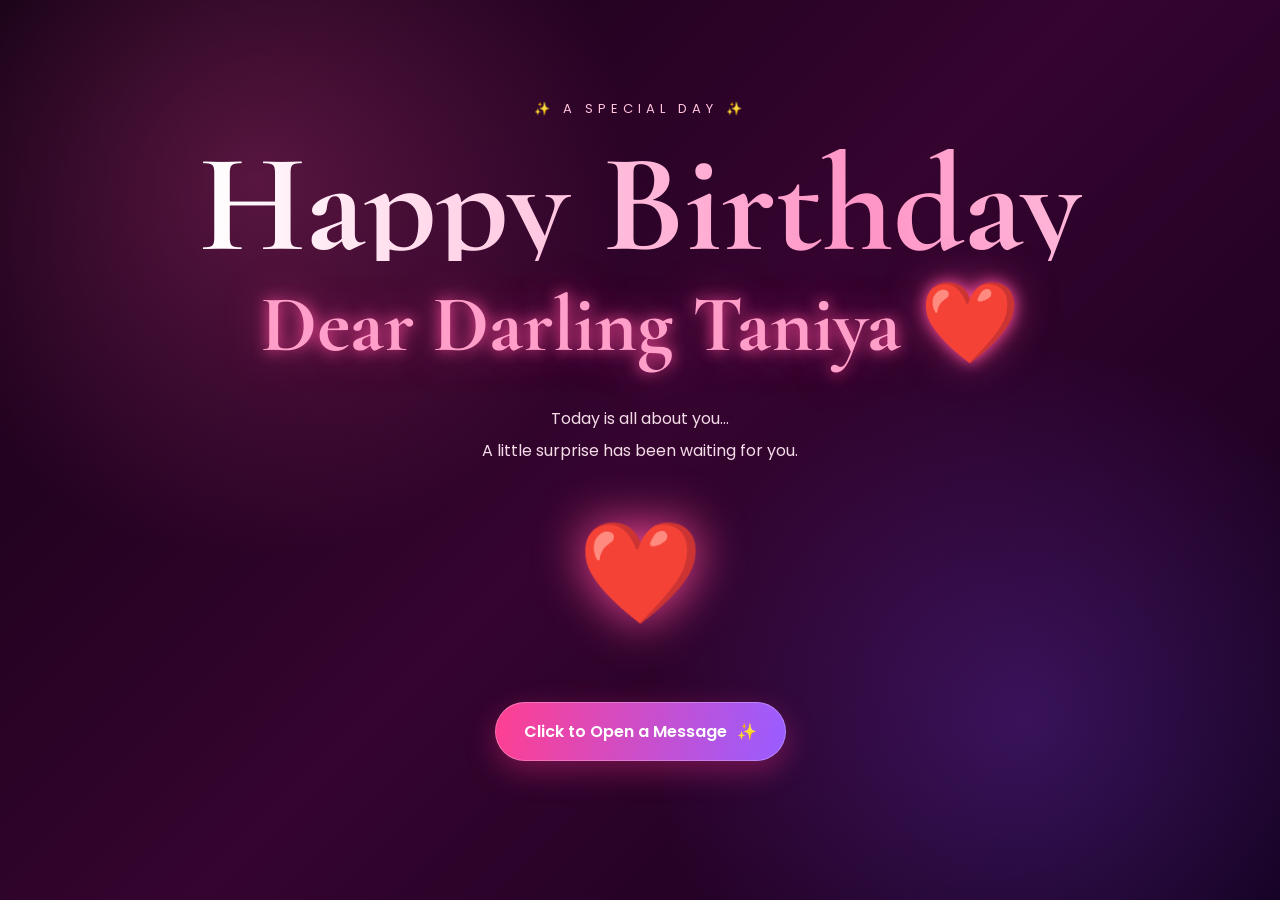
<file: index.html>
<!DOCTYPE html>
<html lang="en">
<head>
    <meta charset="UTF-8">
    <meta name="viewport" content="width=device-width, initial-scale=1.0">

    <title>For Taniya ❤️</title>

    <link rel="stylesheet" href="css/style.css">
</head>

<body>

    <div class="particles"></div>

    <section class="page home">

        <div class="stars"></div>

        <div class="home-content">

            <p class="small-title">
                ✨ A SPECIAL DAY ✨
            </p>

            <h1>
                Happy Birthday
            </h1>

            <h2>
                Dear Darling Taniya ❤️
            </h2>

            <p class="intro">
                Today is all about you...
                <br>
                A little surprise has been waiting for you.
            </p>

            <div class="heart-big">
                ❤️
            </div>

            <a href="birthday.html" class="magic-btn">
                <span>Click to Open a Message</span>
                ✨
            </a>

        </div>

    </section>

    <script src="js/script.js"></script>

</body>
</html>
</file>
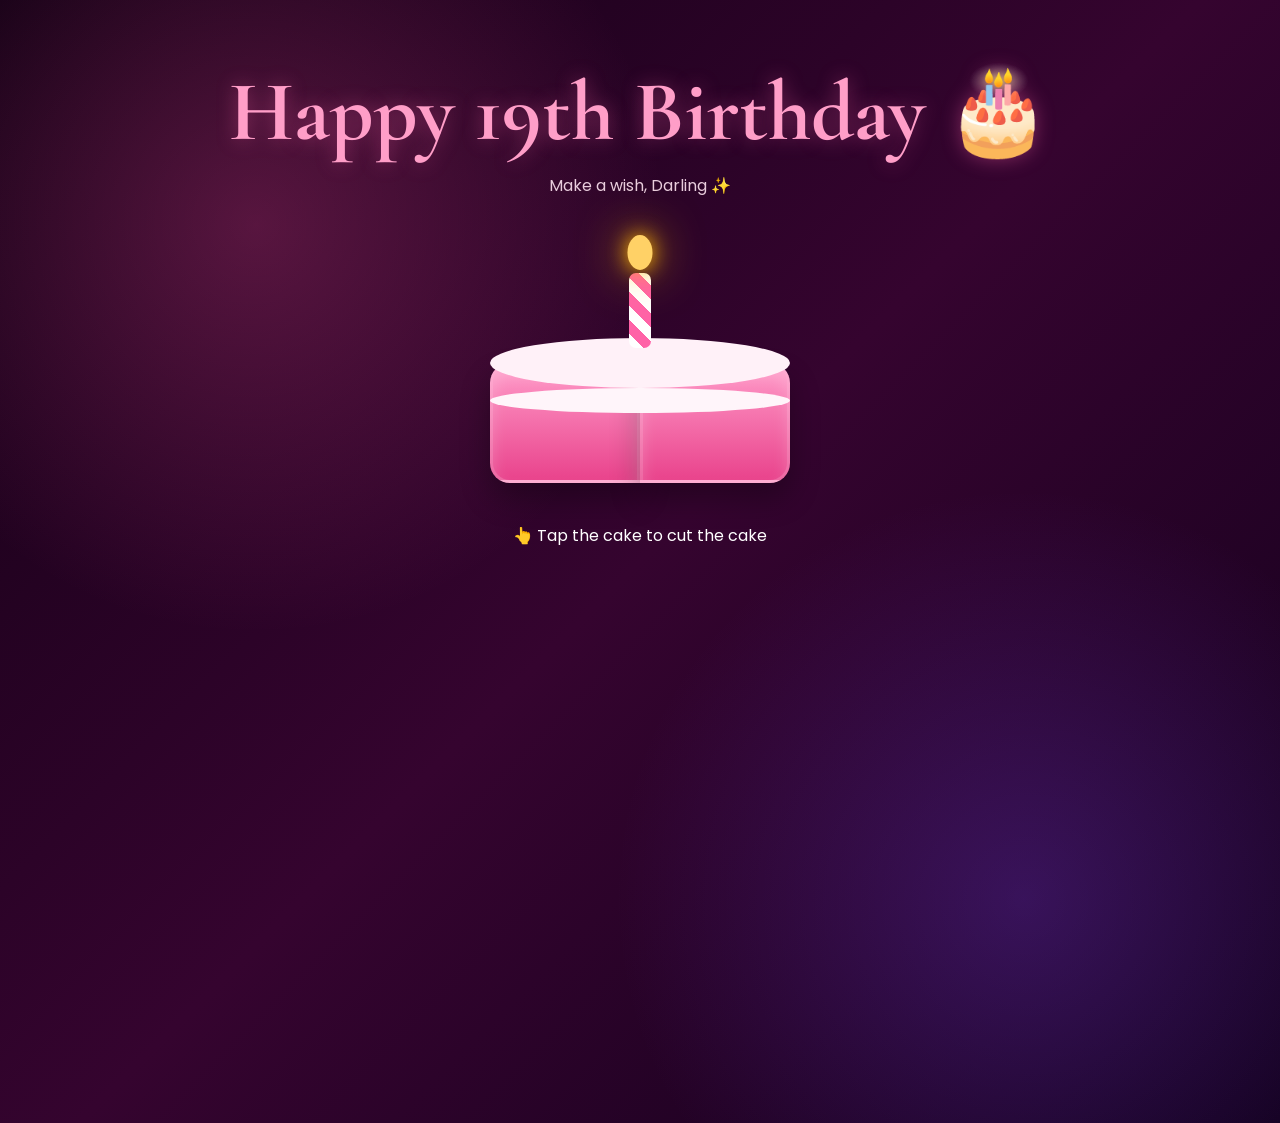
<file: birthday.html>
<!DOCTYPE html>
<html lang="en">
<head>

    <meta charset="UTF-8">

    <meta name="viewport"
          content="width=device-width, initial-scale=1.0">

    <title>Birthday Cake 🎂</title>

    <link rel="stylesheet"
          href="css/style.css">

</head>

<body>

<div class="particles"></div>

<section class="page birthday-page">

    <h1 class="page-title">
        Happy 19th Birthday 🎂
    </h1>

    <p class="page-subtitle">
        Make a wish, Darling ✨
    </p>

    <div class="cake-container">

        <div class="cake" id="cake">

            <div class="cake-top"></div>

            <div class="cake-left"></div>

            <div class="cake-right"></div>

            <div class="cream"></div>

            <div class="candle">

                <div class="flame"></div>

            </div>

        </div>

    </div>

    <p class="cut-text">
        👆 Tap the cake to cut the cake
    </p>

    <div class="message-box" id="messageBox">

        <h2>
            DARLING ❤️
        </h2>

        <h3>
            Happy 19th Birthday….
        </h3>

        <p>
            Happy birthday to the person who
            makes the good times better and the
            hard times easier.
            <br><br>

            You deserve all the happiness.
            <br><br>

            I hope at some point of my life
            we meet again… ❤️
        </p>

        <a href="memories.html"
           class="magic-btn">

            Memories 📸

        </a>

    </div>

</section>

<script src="js/script.js"></script>

</body>
</html>
</file>
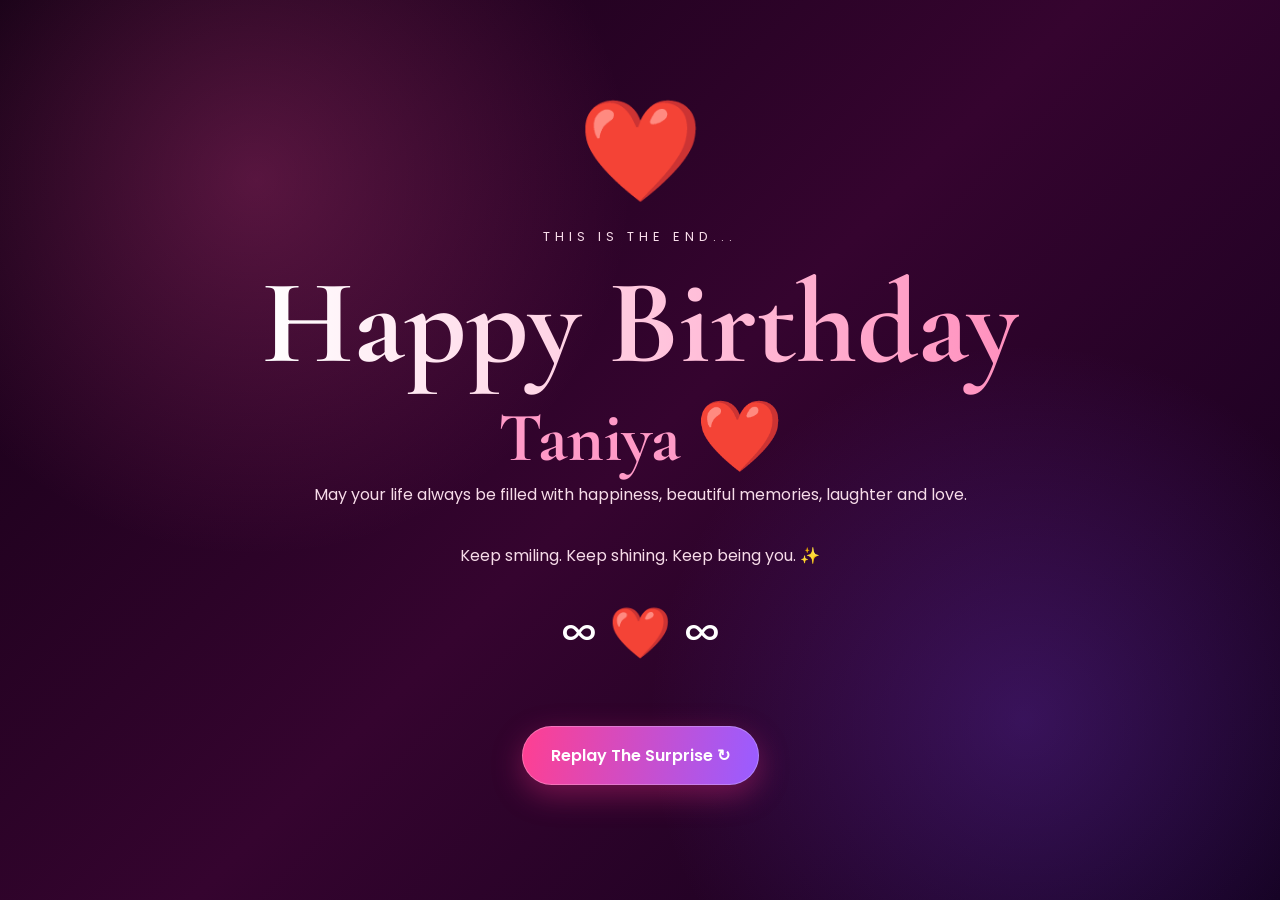
<file: final.html>
<!DOCTYPE html>
<html lang="en">

<head>

    <meta charset="UTF-8">

    <meta name="viewport"
          content="width=device-width, initial-scale=1.0">

    <title>Happy Birthday Taniya ❤️</title>

    <link rel="stylesheet"
          href="css/style.css">

</head>

<body>

<div class="particles"></div>

<section class="page final-page">

    <div class="final-content">

        <div class="final-heart">
            ❤️
        </div>

        <p class="small-title">
            THIS IS THE END...
        </p>

        <h1>
            Happy Birthday
        </h1>

        <h2>
            Taniya ❤️
        </h2>

        <p>

            May your life always be filled
            with happiness, beautiful memories,
            laughter and love.

            <br><br>

            Keep smiling.
            Keep shining.
            Keep being you. ✨

        </p>

        <div class="big-love">
            ∞ ❤️ ∞
        </div>

        <a href="index.html"
           class="magic-btn">

            Replay The Surprise ↻

        </a>

    </div>

</section>


<script src="js/script.js"></script>

</body>
</html>
</file>
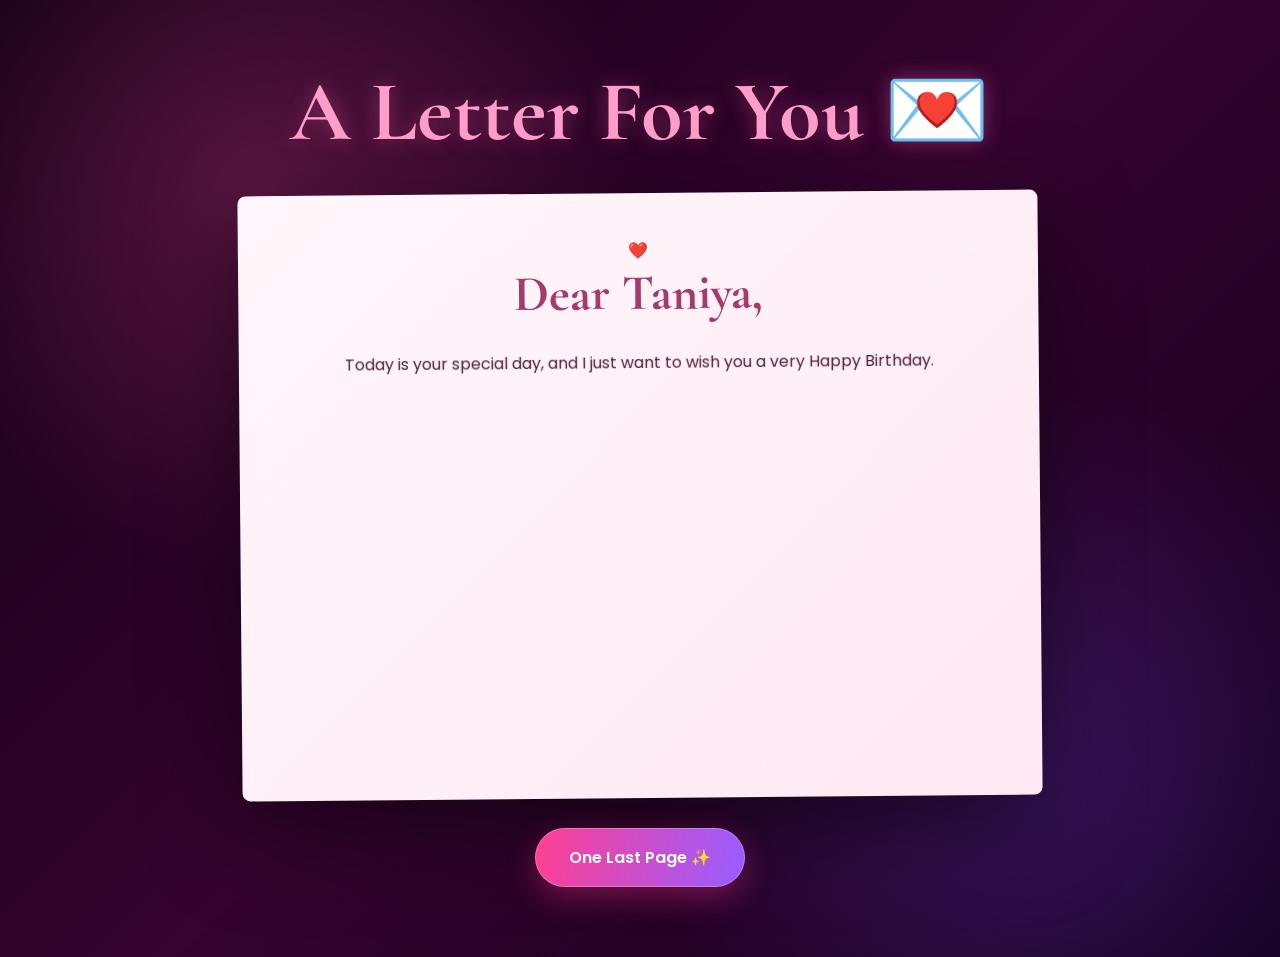
<file: letter.html>
<!DOCTYPE html>
<html lang="en">

<head>

    <meta charset="UTF-8">

    <meta name="viewport"
          content="width=device-width, initial-scale=1.0">

    <title>A Letter For Taniya 💌</title>

    <link rel="stylesheet"
          href="css/style.css">

</head>

<body>

<div class="particles"></div>

<section class="page letter-page">

    <h1 class="page-title">
        A Letter For You 💌
    </h1>


    <div class="letter">

        <div class="letter-decoration">
            ❤️
        </div>


        <h2>
            Dear Taniya,
        </h2>


        <div class="letter-content">

            <p class="letter-line">
                Today is your special day,
                and I just want to wish you
                a very Happy Birthday.
            </p>

            <p class="letter-line">
                I hope this new chapter of your
                life brings you happiness,
                beautiful moments and
                countless reasons to smile.
            </p>

            <p class="letter-line">
                Some people become memories,
                some memories become stories,
                and some stories stay in our hearts
                forever.
            </p>

            <p class="letter-line">
                Whatever happens in life,
                I will always be grateful for
                the memories we created.
            </p>

            <p class="letter-line">
                I hope at some point of my life
                we meet again…
            </p>

            <p class="letter-line final-line">
                I always love u no matter what
                happens, ur my moon in my
                darkest night. ❤️
            </p>

        </div>


        <div class="signature letter-line">

            — Sameer ❤️

        </div>

    </div>


    <a href="final.html"
       class="magic-btn">

        One Last Page ✨

    </a>

</section>


<script src="js/script.js"></script>

</body>
</html>
</file>
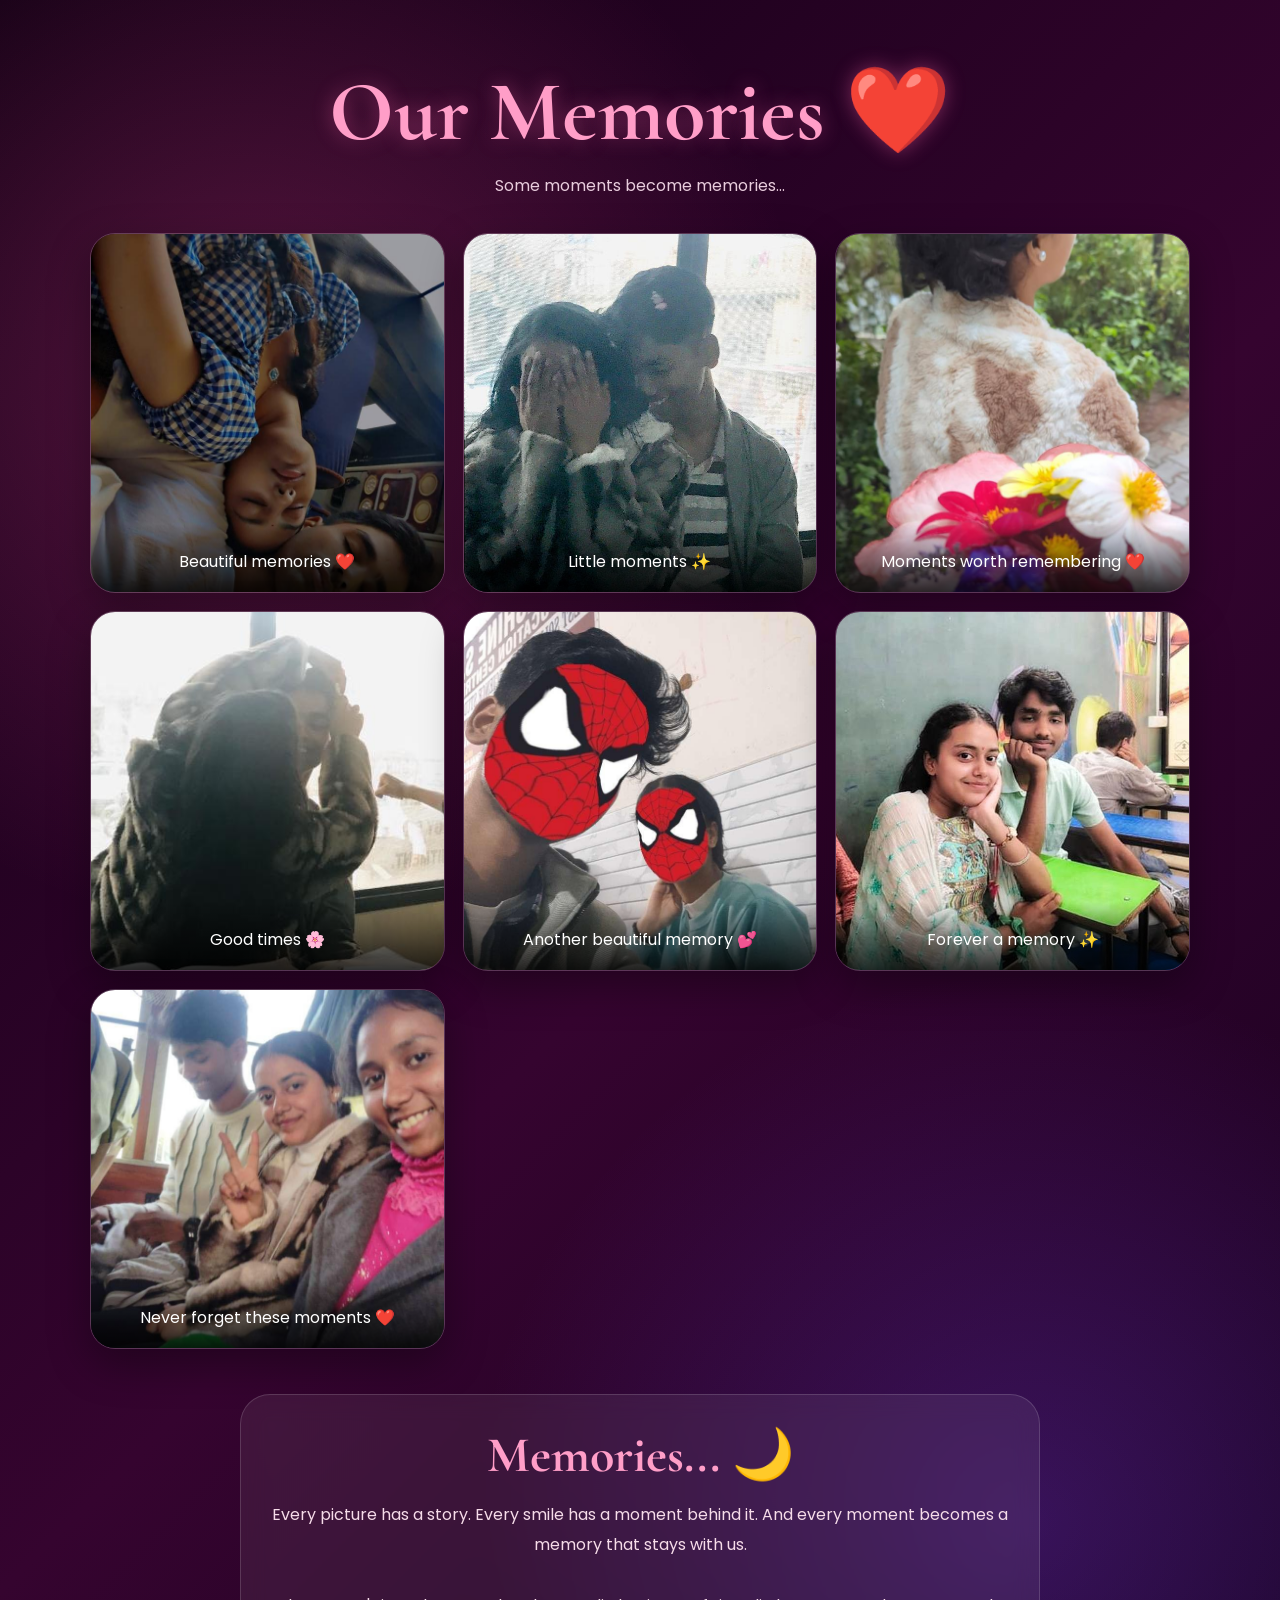
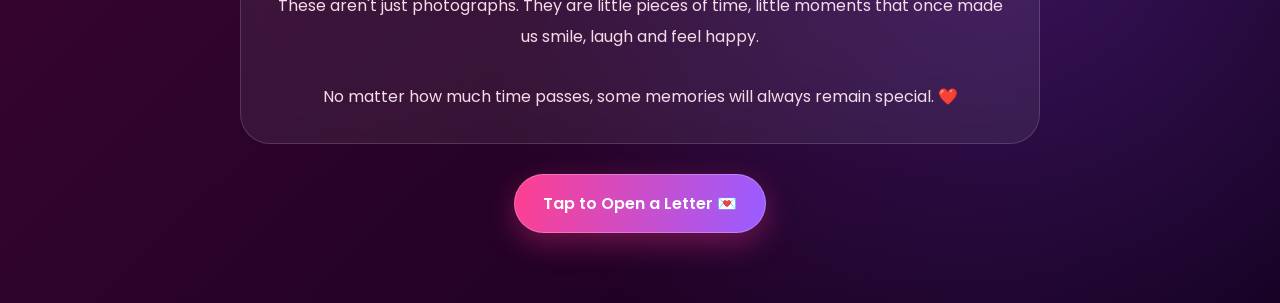
<file: memories.html>
<!DOCTYPE html>
<html lang="en">

<head>

    <meta charset="UTF-8">

    <meta name="viewport"
          content="width=device-width, initial-scale=1.0">

    <title>Our Memories ❤️</title>

    <link rel="stylesheet"
          href="css/style.css">

</head>

<body>

<div class="particles"></div>

<section class="page memories-page">

    <h1 class="page-title">
        Our Memories ❤️
    </h1>

    <p class="page-subtitle">
        Some moments become memories...
    </p>


    <div class="gallery">

        <div class="memory-card">
            <img src="WhatsApp Image 2026-08-30 at 6.05.11 PM (1).jpg">
            <span>Beautiful memories ❤️</span>
        </div>

        <div class="memory-card">
            <img src="WhatsApp Image 2026-08-30 at 6.05.11 PM (4).jpg">
            <span>Little moments ✨</span>
        </div>

        <div class="memory-card">
            <img src="WhatsApp Image 2026-08-30 at 6.05.11 PM (8).jpg">
            <span>Moments worth remembering ❤️</span>
        </div>

        <div class="memory-card">
            <img src="WhatsApp Image 2026-08-30 at 6.05.11 PM.jpg">
            <span>Good times 🌸</span>
        </div>

        <div class="memory-card">
            <img src="WhatsApp Image 2026-08-30 at 6.05.11 PM (5).jpg">
            <span>Another beautiful memory 💕</span>
        </div>

        <div class="memory-card">
            <img src="WhatsApp Image 2026-08-30 at 6.05.11 PM (2).jpg">
            <span>Forever a memory ✨</span>
        </div>

        <div class="memory-card">
            <img src="WhatsApp Image 2026-08-30 at 6.05.11 PM (6).jpg">
            <span>Never forget these moments ❤️</span>
        </div>

    </div>


    <div class="memory-message">

        <h2>
            Memories... 🌙
        </h2>

        <p>

            Every picture has a story.

            Every smile has a moment behind it.

            And every moment becomes a memory
            that stays with us.

            <br><br>

            These aren't just photographs.

            They are little pieces of time,
            little moments that once made us smile,
            laugh and feel happy.

            <br><br>

            No matter how much time passes,
            some memories will always remain special. ❤️

        </p>

    </div>


    <a href="letter.html"
       class="magic-btn">

        Tap to Open a Letter 💌

    </a>

</section>


<script src="js/script.js"></script>

</body>
</html>
</file>
<file: css/style.css>
@import url('https://fonts.googleapis.com/css2?family=Cormorant+Garamond:wght@500;600;700&family=Poppins:wght@300;400;500;600;700&display=swap');


* {
    margin: 0;
    padding: 0;
    box-sizing: border-box;
}


html {
    scroll-behavior: smooth;
}


body {

    min-height: 100vh;

    font-family: 'Poppins', sans-serif;

    color: white;

    overflow-x: hidden;

    background:
        radial-gradient(
            circle at 20% 20%,
            rgba(255, 80, 160, .25),
            transparent 30%
        ),

        radial-gradient(
            circle at 80% 80%,
            rgba(130, 70, 255, .25),
            transparent 30%
        ),

        linear-gradient(
            135deg,
            #120014,
            #35042f,
            #12001c
        );
}


/* =========================
   PAGE
========================= */

.page {

    min-height: 100vh;

    padding: 30px 20px 70px;

    position: relative;

    display: flex;

    flex-direction: column;

    align-items: center;

    text-align: center;

}


/* =========================
   HOME
========================= */

.home {

    justify-content: center;

}


.home-content {

    max-width: 900px;

}


.small-title {

    font-size: 13px;

    letter-spacing: 5px;

    color: #ffc3dc;

    animation: fadeDown 1.5s ease;

}


.home h1 {

    font-family: 'Cormorant Garamond', serif;

    font-size: clamp(
        60px,
        12vw,
        140px
    );

    line-height: .8;

    margin: 30px 0 15px;

    background:

        linear-gradient(
            90deg,
            #fff,
            #ff94c6,
            #fff,
            #d3a9ff,
            #fff
        );

    background-size: 300%;

    -webkit-background-clip: text;

    background-clip: text;

    -webkit-background-clip: text;

    color: transparent;

    animation:
        gradient 5s linear infinite,
        zoomIn 1.2s ease;

}


.home h2 {

    font-family: 'Cormorant Garamond', serif;

    font-size: clamp(
        40px,
        8vw,
        80px
    );

    color: #ff9ec8;

    text-shadow:
        0 0 15px #ff4d9b,
        0 0 40px rgba(255, 77, 155, .5);

    animation: heartbeat 2s infinite;

}


.intro {

    margin: 30px auto;

    line-height: 2;

    color: #f5dce9;

}


.heart-big {

    font-size: 100px;

    margin: 25px;

    animation: heartbeat 1.8s infinite;

    filter:
        drop-shadow(
            0 0 25px #ff4d9b
        );

}


/* =========================
   BUTTON
========================= */

.magic-btn {

    position: relative;

    display: inline-flex;

    align-items: center;

    justify-content: center;

    gap: 10px;

    min-width: 210px;

    padding: 16px 28px;

    margin-top: 30px;

    border-radius: 50px;

    text-decoration: none;

    color: white;

    font-weight: 600;

    border: 1px solid
        rgba(255,255,255,.25);

    background:
        linear-gradient(
            100deg,
            #ff3f91,
            #9b5cff,
            #ff3f91
        );

    background-size: 200%;

    box-shadow:
        0 10px 30px
        rgba(255,50,140,.35);

    overflow: hidden;

    transition:
        transform .3s,
        box-shadow .3s;

    animation:
        buttonFloat 3s infinite,
        buttonGradient 4s linear infinite;

}


.magic-btn::before {

    content: "";

    position: absolute;

    top: 0;

    left: -120%;

    width: 70%;

    height: 100%;

    background:
        linear-gradient(
            100deg,
            transparent,
            rgba(255,255,255,.7),
            transparent
        );

    transform: skewX(-20deg);

    animation: shine 2.5s infinite;

}


.magic-btn:hover {

    transform:
        translateY(-6px)
        scale(1.05);

    box-shadow:
        0 15px 50px
        rgba(255,60,150,.6);

}


.magic-btn:active {

    transform: scale(.9);

}


/* =========================
   PAGE TITLES
========================= */

.page-title {

    font-family:
        'Cormorant Garamond',
        serif;

    font-size:
        clamp(
            45px,
            9vw,
            85px
        );

    color: #ff9ec8;

    margin-top: 30px;

    text-shadow:
        0 0 20px
        rgba(255,100,170,.4);

    animation:
        zoomIn 1s ease;

}


.page-subtitle {

    color: #e9cddd;

    margin: 10px 0 35px;

}


/* =========================
   CAKE
========================= */

.cake-container {

    margin-top: 40px;

}


.cake {

    width: 300px;

    height: 250px;

    position: relative;

    cursor: pointer;

    transition:
        transform .3s;

}


.cake:hover {

    transform:
        translateY(-8px);

}


.cake-left,
.cake-right {

    position: absolute;

    bottom: 40px;

    width: 50%;

    height: 120px;

    background:
        linear-gradient(
            #ff9ac8,
            #e9438c
        );

    border: 3px solid
        rgba(255,255,255,.2);

    box-shadow:
        inset 0 10px 15px
        rgba(255,255,255,.2),
        0 15px 30px
        rgba(0,0,0,.3);

    transition:
        transform 1.2s
        cubic-bezier(.2,.8,.2,1);

}


.cake-left {

    left: 0;

    border-radius:
        20px 0 0 20px;

}


.cake-right {

    right: 0;

    border-radius:
        0 20px 20px 0;

}


.cake-top {

    position: absolute;

    top: 65px;

    left: 0;

    width: 100%;

    height: 50px;

    background: #fff1f8;

    border-radius: 50%;

    z-index: 5;

}


.cream {

    position: absolute;

    left: 0;

    right: 0;

    bottom: 110px;

    height: 25px;

    background: #fff5fa;

    z-index: 6;

    border-radius: 50%;

}


.candle {

    position: absolute;

    left: 50%;

    top: 0;

    transform:
        translateX(-50%);

    width: 22px;

    height: 75px;

    background:
        repeating-linear-gradient(
            45deg,
            white 0 10px,
            #ff62a7 10px 20px
        );

    border-radius: 7px;

    z-index: 10;

}


.flame {

    position: absolute;

    width: 25px;

    height: 35px;

    top: -38px;

    left: 50%;

    transform:
        translateX(-50%);

    background: #ffd166;

    border-radius:
        50% 50% 50% 50%;

    box-shadow:
        0 0 20px #ffb703,
        0 0 50px #ffb703;

    animation:
        flame .5s infinite alternate;

}


/* CAKE CUT */

.cake.cut .cake-left {

    transform:
        translateX(-100px)
        rotate(-8deg);

}


.cake.cut .cake-right {

    transform:
        translateX(100px)
        rotate(8deg);

}


/* =========================
   CAKE MESSAGE
========================= */

.message-box {

    max-width: 700px;

    padding: 35px 25px;

    margin-top: 40px;

    border-radius: 30px;

    background:
        rgba(255,255,255,.08);

    border:
        1px solid
        rgba(255,255,255,.2);

    backdrop-filter:
        blur(15px);

    box-shadow:
        0 20px 70px
        rgba(0,0,0,.35);

    opacity: 0;

    transform:
        translateY(30px)
        scale(.9);

    pointer-events: none;

    transition:
        1s ease;

}


.message-box.show {

    opacity: 1;

    transform:
        translateY(0)
        scale(1);

    pointer-events: auto;

}


.message-box h2 {

    font-family:
        'Cormorant Garamond',
        serif;

    font-size: 60px;

    color: #ff8fbe;

}


.message-box h3 {

    margin: 10px;

}


.message-box p {

    line-height: 1.9;

    color: #ffeaf3;

}


/* =========================
   MEMORIES
========================= */

.gallery {

    width: min(1100px, 100%);

    display: grid;

    grid-template-columns:
        repeat(12, 1fr);

    gap: 18px;

}


.memory-card {

    position: relative;

    grid-column:
        span 4;

    height: 360px;

    overflow: hidden;

    border-radius: 25px;

    border:
        1px solid
        rgba(255,255,255,.2);

    box-shadow:
        0 15px 40px
        rgba(0,0,0,.35);

    opacity: 0;

    transform:
        translateY(50px);

    transition:
        opacity .8s,
        transform .8s,
        box-shadow .3s;

}


.memory-card.show {

    opacity: 1;

    transform:
        translateY(0);

}


.memory-card:hover {

    box-shadow:
        0 20px 60px
        rgba(255,80,160,.35);

}


.memory-card img {

    width: 100%;

    height: 100%;

    object-fit: cover;

    transition:
        transform .8s;

}


.memory-card:hover img {

    transform:
        scale(1.08);

}


.memory-card span {

    position: absolute;

    bottom: 0;

    left: 0;

    right: 0;

    padding: 25px 15px 18px;

    background:
        linear-gradient(
            transparent,
            rgba(0,0,0,.8)
        );

}


/* =========================
   MEMORY MESSAGE
========================= */

.memory-message {

    max-width: 800px;

    margin: 45px auto 0;

    padding: 30px;

    border-radius: 30px;

    background:
        rgba(255,255,255,.07);

    border:
        1px solid
        rgba(255,255,255,.15);

    backdrop-filter:
        blur(12px);

}


.memory-message h2 {

    font-family:
        'Cormorant Garamond',
        serif;

    font-size: 50px;

    color: #ff9ec8;

    margin-bottom: 15px;

}


.memory-message p {

    line-height: 1.9;

    color: #f6dce9;

}


/* =========================
   LETTER
========================= */

.letter-page {

    justify-content:
        flex-start;

}


.letter {

    width:
        min(800px, 100%);

    margin-top: 30px;

    padding:
        45px 35px;

    background:
        linear-gradient(
            135deg,
            #fff7fb,
            #ffe8f2
        );

    color: #4b2037;

    border-radius: 8px;

    box-shadow:
        0 30px 90px
        rgba(0,0,0,.5);

    transform:
        rotate(-.5deg);

    position: relative;

}


.letter h2 {

    font-family:
        'Cormorant Garamond',
        serif;

    font-size: 50px;

    color: #a53b6d;

    margin-bottom: 25px;

}


.letter-line {

    opacity: 0;

    transform:
        translateY(20px);

    line-height: 1.9;

    margin: 15px 0;

}


.letter-line.reveal {

    animation:
        letterReveal .8s ease
        forwards;

}


.final-line {

    font-weight: 600;

    color: #8c2d58;

}


.signature {

    text-align: right;

    font-family:
        'Cormorant Garamond',
        serif;

    font-size: 30px;

}


/* =========================
   FINAL
========================= */

.final-page {

    justify-content:
        center;

}


.final-content {

    max-width: 800px;

}


.final-heart {

    font-size: 100px;

    animation:
        heartbeat 1.5s infinite;

}


.final-page h1 {

    font-family:
        'Cormorant Garamond',
        serif;

    font-size:
        clamp(
            60px,
            12vw,
            120px
        );

    background:
        linear-gradient(
            90deg,
            white,
            #ff8fbd,
            white
        );

    background-size: 200%;

    -webkit-background-clip: text;

    background-clip: text;

    color: transparent;

    animation:
        gradient 4s infinite linear;

}


.final-page h2 {

    font-family:
        'Cormorant Garamond',
        serif;

    font-size: 70px;

    color: #ff9ac7;

}


.final-page p {

    line-height: 1.9;

    color: #f7dce9;

}


.big-love {

    font-size: 50px;

    margin: 25px;

    animation:
        heartbeat 2s infinite;

}


/* =========================
   FLOATING HEARTS
========================= */

.floating-heart {

    position: fixed;

    bottom: -50px;

    pointer-events: none;

    z-index: 50;

    animation:
        floatHeart
        linear
        forwards;

}


/* =========================
   ANIMATIONS
========================= */

@keyframes fadeDown {

    from {
        opacity: 0;
        transform:
            translateY(-30px);
    }

    to {
        opacity: 1;
        transform:
            translateY(0);
    }

}


@keyframes zoomIn {

    from {
        opacity: 0;
        transform:
            scale(.6);
    }

    to {
        opacity: 1;
        transform:
            scale(1);
    }

}


@keyframes heartbeat {

    0%,100% {
        transform: scale(1);
    }

    50% {
        transform: scale(1.08);
    }

}


@keyframes gradient {

    to {
        background-position:
            300% center;
    }

}


@keyframes buttonFloat {

    0%,100% {
        margin-top: 30px;
    }

    50% {
        margin-top: 24px;
    }

}


@keyframes buttonGradient {

    to {
        background-position:
            200% center;
    }

}


@keyframes shine {

    0% {
        left: -120%;
    }

    50%,100% {
        left: 150%;
    }

}


@keyframes flame {

    from {
        transform:
            translateX(-50%)
            scale(.8)
            rotate(-4deg);
    }

    to {
        transform:
            translateX(-50%)
            scale(1.1)
            rotate(4deg);
    }

}


@keyframes letterReveal {

    to {
        opacity: 1;

        transform:
            translateY(0);
    }

}


@keyframes floatHeart {

    from {
        transform:
            translateY(0)
            rotate(0deg);

        opacity: 0;
    }

    15% {
        opacity: 1;
    }

    to {
        transform:
            translateY(-115vh)
            rotate(360deg);

        opacity: 0;
    }

}


/* =========================
   MOBILE
========================= */

@media(max-width: 700px) {

    .page {
        padding:
            25px 14px 60px;
    }


    .home h1 {
        font-size:
            clamp(
                55px,
                18vw,
                90px
            );
    }


    .home h2 {
        font-size:
            clamp(
                38px,
                12vw,
                60px
            );
    }


    .heart-big {
        font-size: 75px;
    }


    .cake {
        transform:
            scale(.85);
    }


    .cake.cut .cake-left {

        transform:
            translateX(-55px)
            rotate(-8deg);

    }


    .cake.cut .cake-right {

        transform:
            translateX(55px)
            rotate(8deg);

    }


    .gallery {

        grid-template-columns:
            1fr 1fr;

        gap: 12px;

    }


    .memory-card {

        grid-column:
            span 1;

        height: 300px;

    }


    .memory-card:first-child {

        grid-column:
            span 2;

    }


    .letter {

        padding:
            35px 20px;

    }


    .letter h2 {

        font-size:
            42px;

    }


    .final-page h2 {

        font-size:
            55px;

    }

}


@media(max-width: 430px) {

    .gallery {

        grid-template-columns:
            1fr;

    }


    .memory-card,
    .memory-card:first-child {

        grid-column:
            span 1;

        height: 400px;

    }


    .magic-btn {

        width:
            min(330px, 94vw);

    }

}
</file>
